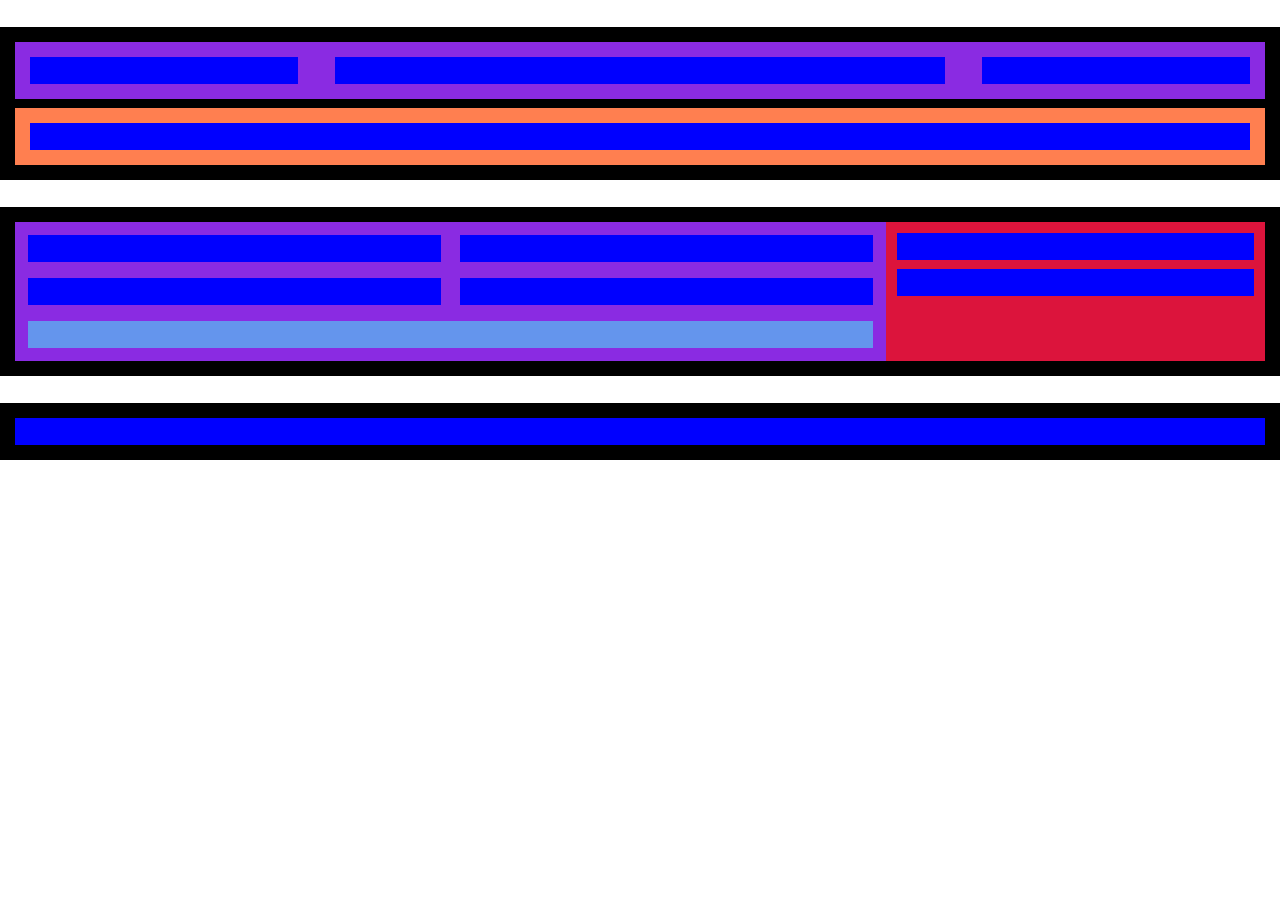
<file: ejercicio1/index.html>
<!DOCTYPE html>
<html lang="es">
<head>
    <meta charset="UTF-8">
    <meta http-equiv="X-UA-Compatible" content="IE=edge">
    <meta name="viewport" content="width=device-width, initial-scale=1.0">
    <title>Ejercicio1</title>

    <link rel="stylesheet" href="style.css">
</head>
<body>
    <article class="container">
        <section class="secciones1" id="seccion1_1">
            <div class="sub"></div>
            <div class="sub subancho1_1"></div>
            <div class="sub"></div>
        </section>
        <section class="secciones1" id="seccion1_2">
            <div class="sub"></div>
        </section>
    </article>

    <article class="container contflex">
        <section class="secciones2" id="seccion2_1">
            <div class="sub"></div>
            <div class="sub"></div>
            <div class="sub"></div>
            <div class="sub"></div>
            <div class="sub" id="sub100"></div>
        </section>
        <section class="secciones2" id="seccion2_2">
            <div class="sub"></div>
            <div class="sub sub1"></div>
        </section>
    </article>

    <article class="container">
        <div class="sub"></div>
    </article>

</body>
</html>
</file>
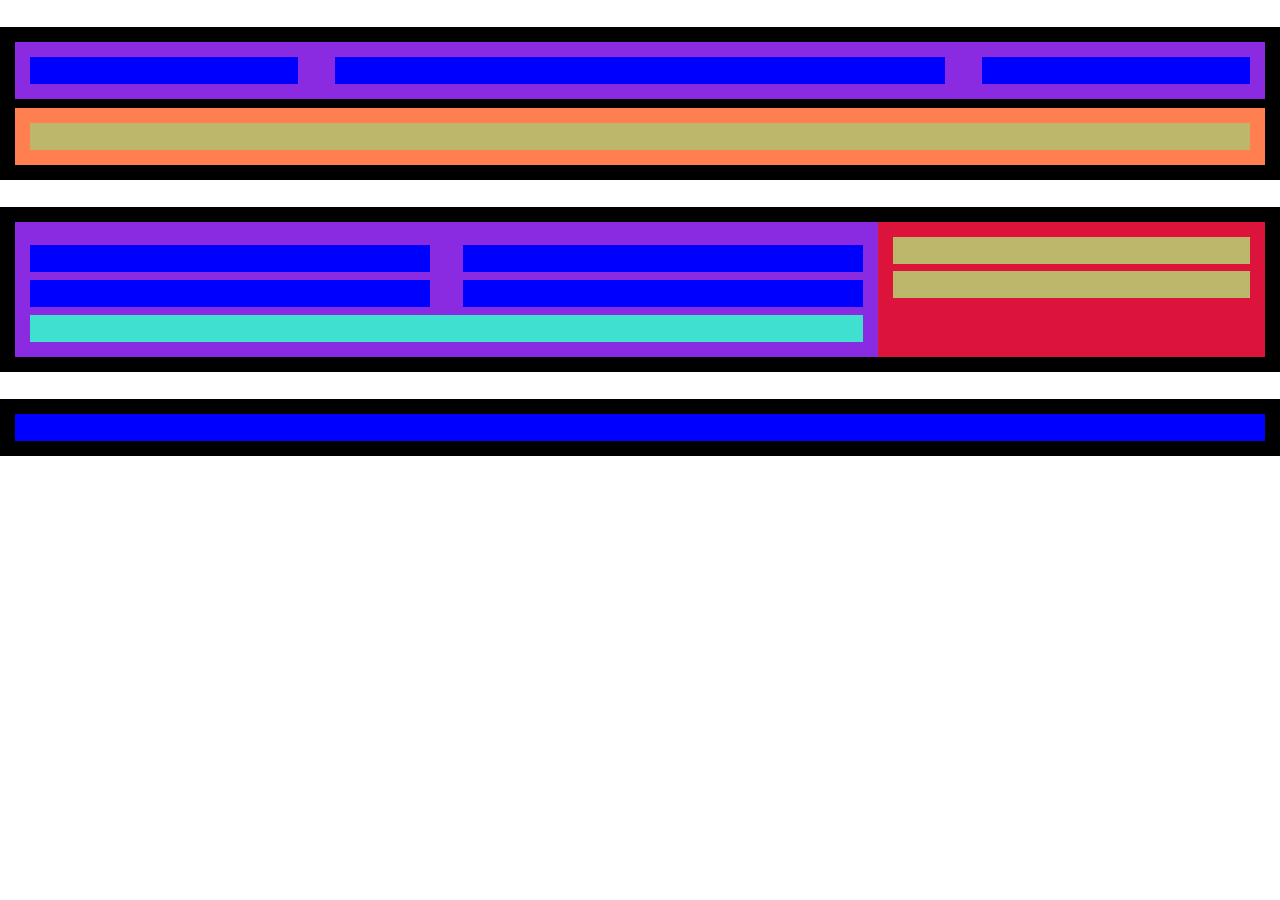
<file: ejercicio2/index.html>
<!DOCTYPE html>
<html lang="es">
<head>
    <meta charset="UTF-8">
    <meta http-equiv="X-UA-Compatible" content="IE=edge">
    <meta name="viewport" content="width=device-width, initial-scale=1.0">
    <title>Ejercicio1</title>

    <link rel="stylesheet" href="style.css">
</head>
<body>
    <article class="container">
        <section class="secciones1" id="seccion1_1">
            <div class="sub"></div>
            <div class="sub subancho1_1"></div>
            <div class="sub"></div>
        </section>
        <section class="secciones1" id="seccion1_2">
            <div class="sub nar"></div>
        </section>
    </article>

    <article class="container contflex" id="contenedor2">
        <section class="secciones2" id="seccion2_1">
            <div class="sub"></div>
            <div class="sub"></div>
            <div class="sub"></div>
            <div class="sub"></div>
            <div class="sub" id="sub100"></div>
        </section>
        <section class="secciones2" id="seccion2_2">
            <div class="sub nar"></div>
            <div class="sub mt nar"></div>
        </section>
    </article>

    <article class="container">
        <div class="sub"></div>
    </article>

</body>
</html>
</file>
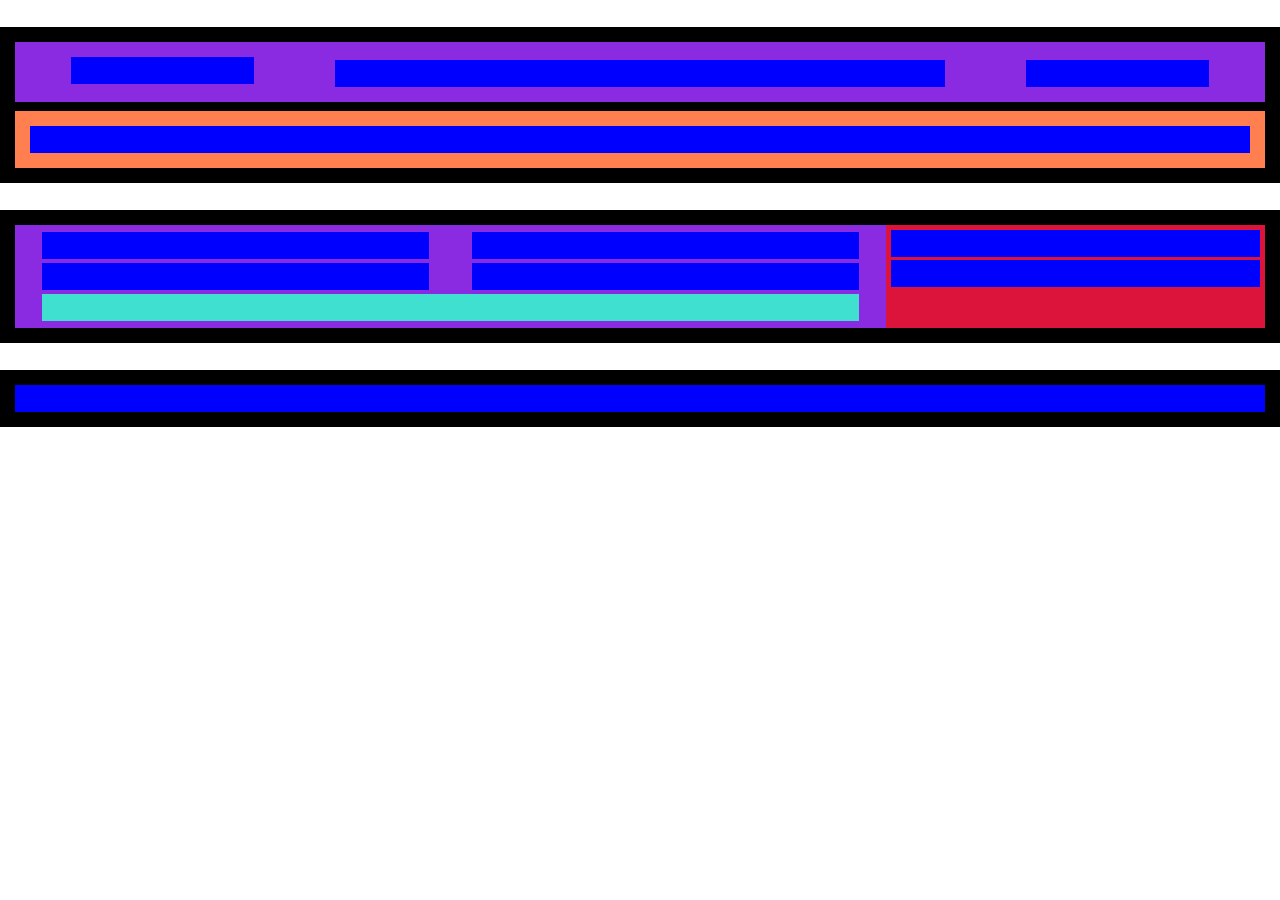
<file: ejercicio3/index.html>
<!DOCTYPE html>
<html lang="es">
<head>
    <meta charset="UTF-8">
    <meta http-equiv="X-UA-Compatible" content="IE=edge">
    <meta name="viewport" content="width=device-width, initial-scale=1.0">
    <title>Ejercicio1</title>

    <link rel="stylesheet" href="style.css">
</head>
<body>
    <article class="container" id="contenedor1">
        <section class="secciones1" id="seccion1_1">
            <div class="sub"></div>
            <div class="sub subancho1_1 mt"></div>
            <div class="sub mt"></div>
        </section>
        <section class="secciones1" id="seccion1_2">
            <div class="sub"></div>
        </section>
    </article>
       
    

    <article class="container contflex" id="contenedor2">
        <section class="secciones2" id="seccion2_1">
            <div class="sub"></div>
            <div class="sub mt"></div>
            <div class="sub mt"></div>
            <div class="sub mt"></div>
            <div class="sub mt" id="sub100"></div>
        </section>
        <section class="secciones2" id="seccion2_2">
            <div class="sub"></div>
            <div class="sub mt"></div>
        </section>
    </article>

    <article class="container">
        <div class="sub" id="seccion3"></div>
    </article>

</body>
</html>
</file>
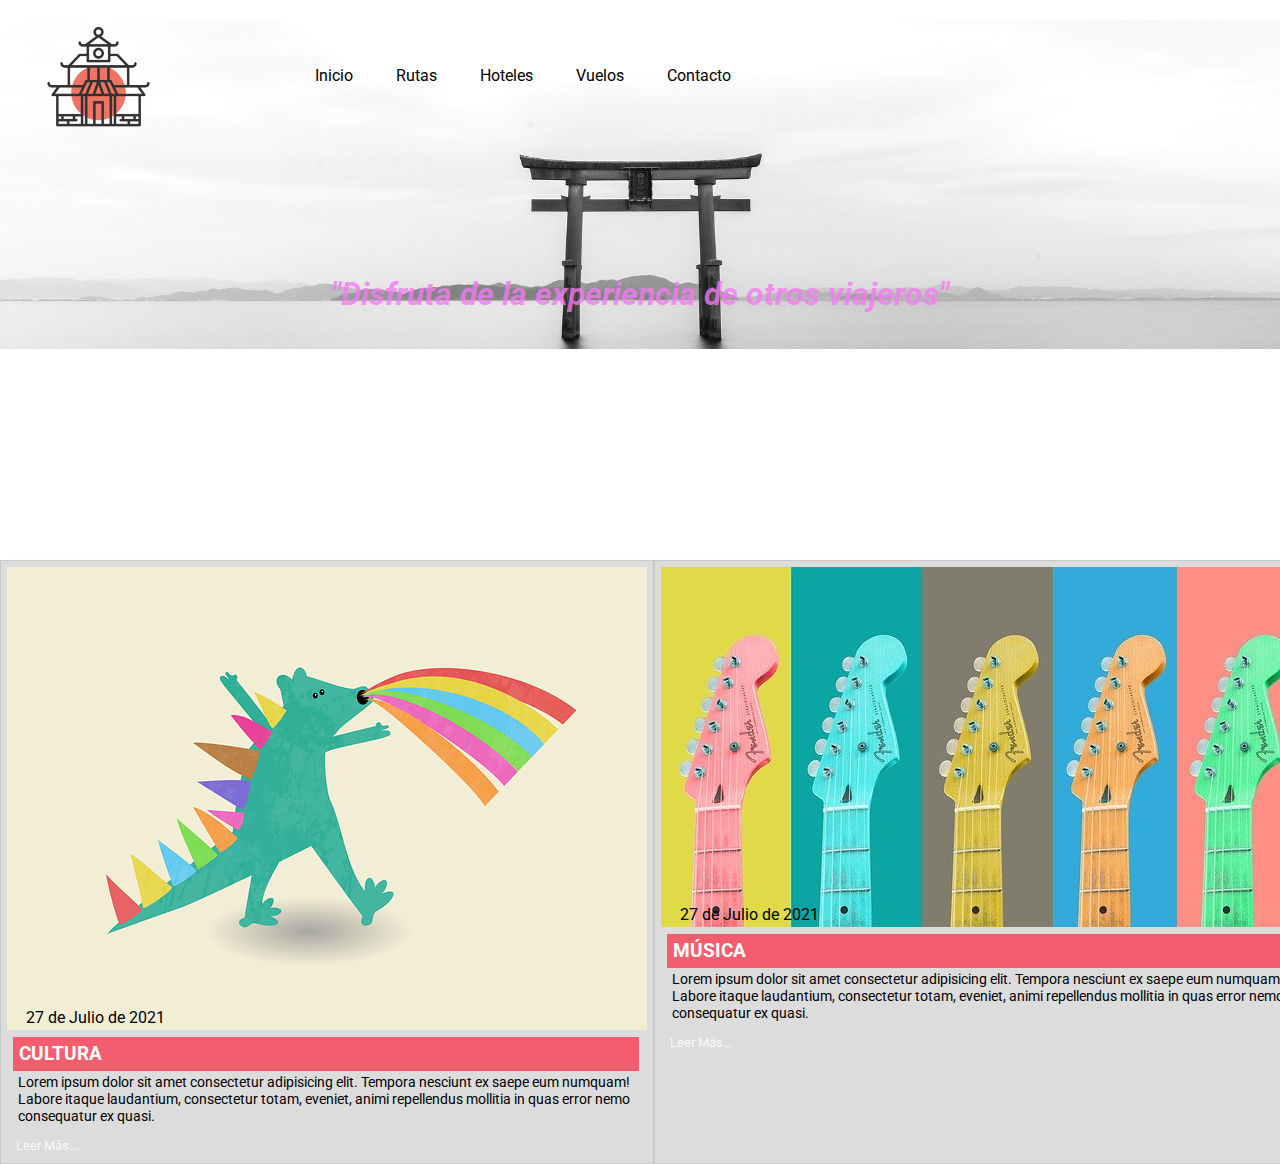
<file: ejercicio5/index.html>
<!DOCTYPE html>
<html lang="en">
<head>
    <meta charset="UTF-8">
    <meta http-equiv="X-UA-Compatible" content="IE=edge">
    <meta name="viewport" content="width=device-width, initial-scale=1.0">
    <title>Ejercicio 4</title>

    <link rel="stylesheet" href="https://use.fontawesome.com/releases/v5.8.1/css/all.css" integrity="sha384-50oBUHEmvpQ+1lW4y57PTFmhCaXp0ML5d60M1M7uH2+nqUivzIebhndOJK28anvf" crossorigin="anonymous">
 


    <link href="https://fonts.googleapis.com/css2?family=Roboto:wght@100&display=swap" rel="stylesheet">
   
    <link rel="stylesheet" href="style.css">
</head>
<body>

    <header>
        <nav>
            <div class="logo">
                <img src="img/logo.png" alt="">
            </div>
            <div class="navegacion">
                <div><a href="#"><i class="fas fa-home"></i>Inicio</a></div>
                <div><a href="#"><i class="fas fa-car"></i>Rutas</a></div>
                <div><a href="#"><i class="fas fa-hotel"></i>Hoteles</a></div>
                <div><a href="#"><i class="fas fa-plane"></i>Vuelos</a></div>
                <div><a href="#"><i class="fas fa-phone"></i>Contacto</div>
            </div>
            <div class="redes">
                <div><a href="#"><i class="fab fa-facebook"></i></a></div>
                <div id="twitter"><a href="#"><i class="fab fa-twitter"></i></a></div>
            </div>
        </nav>

        <div class="titulo">
            <h1><em>"Disfruta de la experiencia de otros viajeros"</em></h1>
        </div>
        
    </header>

    <section>
        <article>
            <div class="imagensection">
                <img src="img/dinosaur.png" alt="">
                <div class="fecha">
                    <p>27 de Julio de 2021</p>
                </div>
            </div>
            <div class="cultura">
                <h3>CULTURA</h3>
            </div>
            <div class="imagenparrafo">
                <p>Lorem ipsum dolor sit amet consectetur adipisicing elit. Tempora nesciunt ex saepe eum numquam! Labore itaque laudantium, consectetur totam, eveniet, animi repellendus mollitia in quas error nemo consequatur ex quasi.</p>
                <a href="#">Leer Más...</a>
            </div>
        </article>
        <article>
            <div class="imagensection">
                <img src="img/guitars.jpg" alt="">
                <div class="fecha">
                    <p>27 de Julio de 2021</p>
                </div>
            </div>
            
            <div class="cultura">
                <h3>MÚSICA</h3>
            </div>
            <div class="imagenparrafo">
                <p>Lorem ipsum dolor sit amet consectetur adipisicing elit. Tempora nesciunt ex saepe eum numquam! Labore itaque laudantium, consectetur totam, eveniet, animi repellendus mollitia in quas error nemo consequatur ex quasi.</p>
                <a href="#">Leer Más...</a>
            </div>
        </article>
    </section>

</body>
</html>
</file>
<file: ejercicio1/style.css>
*{
    margin: 0;
    padding: 0;
}

.container{
    background-color: black;
    margin-top: 3vh;
    padding: 15px;
}

.secciones1{
    padding: 15px;
}

#seccion1_1{
    background-color: blueviolet;
    display: flex;
    flex-direction: row;
    justify-content: space-between;
}

#seccion1_2{
    background-color: coral;
    margin-top: 9px;
}

#seccion1_1 .sub{
    width: 22%;
}

#seccion1_1 .subancho1_1{
    width: 50%;
}

.sub{
    height: 3vh;
    background-color: blue;
}



.secciones2{
    padding: 4px;
}

.contflex{
    display: flex;
    flex-direction: row;
}

#seccion2_1{
    background-color: blueviolet;
    width: 70%;
    padding: 5px;
    display: flex;
    flex-direction: row;
    justify-content: space-between;
    flex-wrap: wrap;
}

#seccion2_1 .sub{
    margin: 8px;
    width: 48%;
}

#seccion2_1 #sub100{
    width: 99%;
    background-color: cornflowerblue;
}

#seccion2_2{
    background-color: crimson;
    width: 30%;
    padding: 5px;
    
}

#seccion2_2 .sub{
    margin: 6px;
    
}

#seccion2_2 .sub1{
    margin-top: 9px;
}
</file>
<file: ejercicio2/style.css>
*{
    margin: 0;
    padding: 0;
}

.container{
    background-color: black;
    margin-top: 3vh;
    padding: 15px;
}

.secciones1{
    padding: 15px;
}

#seccion1_1{
    background-color: blueviolet;
    display: flex;
    flex-direction: row;
    justify-content: space-between;

}

#seccion1_1 .sub{
    width: 22%;
}

#seccion1_2{
    background-color: coral;
    margin-top: 9px;
}


#seccion1_1 .subancho1_1{
    width: 50%;
}

.sub{
    height: 3vh;
    background-color: blue;
}


.secciones2{
    padding: 15px;
}

.contflex{
    display: flex;
    flex-direction: row;
}

#seccion2_1{
    background-color: blueviolet;
    width: 70%;
    padding: 15px;
    display: flex;
    flex-direction: row;
    justify-content: space-between;
    flex-wrap: wrap;
}

#seccion2_1 .sub{
    margin-top: 8px;
    width: 48%;
}

#seccion2_1 #sub100{
    width: 100%;
    background-color: turquoise;
}

#seccion2_2{
    background-color: crimson;
    width: 30%;
    padding: 15px

}

#seccion2_2 .sub{
    /* margin: 2px; */
}

.mt{
    margin-top: 7px;
}

.nar{
    background-color: darkkhaki;
}


@media (max-width: 768px) {

    #contenedor2{
        background-color: yellow;
        flex-direction: column;
    }

    #seccion2_1{
        width: 96%;
        margin-bottom: 6px;
    }

    #seccion2_1 .sub{ 
        margin-bottom: 6px;
    }

    #seccion2_2{
        width: 96%;
        margin-top: 8px;
    }

    .sub{
        height: 5vh;
    }
}
</file>
<file: ejercicio3/style.css>
*{
    margin: 0;
    padding: 0;
}

.container{
    background-color: black;
    margin-top: 3vh;
    padding: 15px;
}



.secciones1{
    padding: 15px;
}

#seccion1_1{
    background-color: blueviolet;
    display: flex;
    flex-direction: row;
    justify-content: space-around;
}

#seccion1_2{
    background-color: coral;
    margin-top: 9px;
}

#seccion1_1 .sub{
    width: 15%;
}

#seccion1_1 .subancho1_1{
    width: 50%;
}

.sub{
    height: 3vh;
    background-color: blue;
}


.secciones2{
    padding: 4px;
}

.contflex{
    display: flex;
    flex-direction: row;
}

#seccion2_1{
    background-color: blueviolet;
    width: 70%;
    padding: 5px;
    display: flex;
    flex-direction: row;
    justify-content: space-around;
    flex-wrap: wrap;
}

#seccion2_1 .sub{
    margin: 2px;
    width: 45%;
}

#seccion2_1 #sub100{
    width: 95%;
    background-color: turquoise;
}

#seccion2_2{
    background-color: crimson;
    width: 30%;
    padding: 5px

}

#seccion2_2 .sub{
    /* margin: 2px; */
}

.mt{
    margin-top: 3px;
}


@media (max-width: 768px) {

    #contenedor2{
        background-color: yellow;
        flex-direction: column;
    }

    #seccion2_1{
        width: 100%;
    }

    #seccion2_2{
        width: 100%;
        margin-top: 8px;
    }
}


@media (max-width: 575px) {

    #contenedor1{
        justify-content: center;
    }

    .sub{
        height: 5vh;
        width: 90%;
        
    }


    #seccion1_1{
        padding: 15px;
        width: 92%;
        flex-direction: column;
        justify-content: center;
    }

    #seccion1_1{
        padding: 15px;
        width: 92%;
    }

    #seccion1_1 .sub{
        width: 90%;
        margin-bottom: 5px;
        margin-top: 9px;
        margin-left: 15px;
    }

    #seccion1_2 .sub{
        margin-left: 15px;
    }
   

    #seccion2_1{
        padding: 15px;
        width: 92%;
    }

    #seccion2_1 .sub{
        margin: 0px;
    
    }

    #seccion2_1 .sub{
        width: 90%;
        margin-bottom: 5px;
        margin-top: 9px;
    }

    #seccion2_1 #sub100 {
        width: 92%;
    }

    #seccion2_2{
        width: 92%;
        padding: 15px;
    
    }

    #seccion2_2 .sub{
        margin-left: 15px;
    }

    .mt{
        margin-top: 8px;
    }

    #seccion3{
        margin-left: 23px;
        width: 85%;
    }
}
</file>
<file: ejercicio5/style.css>
*{
    margin: 0;
    padding: 0;
    font-family: 'Roboto', sans-serif;
}

a{
    text-decoration: none;
    color: black;
}

header{
    background: url(img/fondo3.jpg);
    background-repeat: no-repeat;
    background-attachment: fixed;
    background-size: contain;
    height: 60vh;
}

nav{
    display: flex;
    flex-direction: row;
    margin-top: 20px;
    margin-left: 40px;
}

nav div{
    display: flex;
    flex-direction: row;
}

.logo img{
    width: 50%;
}

.navegacion div{
    margin-left: 30px;
}

.navegacion i{
    padding-right: 5px;
}

.navegacion a{
    margin-top: 46px;
    margin-left: 8px;
}

.navegacion a:hover{
    color: rgba(245, 122, 243, 0.8);
    cursor: pointer;
}

.redes{
    flex-direction: column;
    margin-left: 25vw;
    margin-top: 30px;
}

.redes i{
    font-size: 1.8rem;
    color: blue;
}

.redes #twitter{
    margin-top: 30px;
    color:cornflowerblue;
}

.redes a:hover{
    color: rgb(245, 122, 243);
    border: 1px solid rgb(245, 122, 243);
}

.titulo{
    margin-top: 16vh;
    text-align: center;
    color: rgba(245, 122, 243, 0.8);
}


/*****************   *******************************/

section{
    display: flex;
    flex-direction: row;

}

section article{
    width: 50vw;
    padding: 6px;
    border: 1px solid rgb(200,200,200);
    background-color: rgb(220,220,220);
    box-shadow: 10px 5px 5px black;
}

.imagensection{
    text-align: center;
}

.imagensection .fecha p{
    text-align: left;
    margin-top: -26px;
    margin-left: 19px;
}

.cultura{
    background-color:rgba(247, 63, 82, 0.801);
    color: white;
    padding: 6px;
    width: 96%;
    margin-top: 10px;
    margin-left: 6px;
}

.imagenparrafo{
    padding: 3px;
}

.imagenparrafo p{
    font-size: 0.9rem;
    margin-bottom: 10px;
    margin-left: 8px;
}

.imagenparrafo a{
    color: rgb(250,250,250);
    font-size: 0.82rem;
    margin-left: 6px;
}


@media (max-width: 768px) {

    header{
        height: 49vh;
    }

    .logo{
        width: 20vw;
    }

    nav{
        margin-top: 2px;
        margin-left: 1px;
    }

    .navegacion div{
        margin-left: 3px;
        font-size: 0.7rem;
    }

    .navegacion a{
        margin-top: 25px;
        margin-left: 2px;
    }

    .redes{
       
        margin-left: 17vw;
        margin-top: 10px;
    }

    .redes #twitter{
        margin-top: 20px;
    }
    
    .redes i{
        font-size: 1.2rem;
    }

    .titulo{
        margin-top: 6vh;
        text-align: center;
        font-size: 0.8rem;
    }

    section{
        
        flex-direction: column;
    
    }

    section article{
        width: 95vw;
    }

    .imagensection img{
        width: 90%;
    }

    .imagensection .fecha p{
        margin-left: 39px;
    }
}


@media (max-width: 575px) {

    header {
        height: 16vh;
    }

    section{   
        flex-direction: column;
    }

    .logo{
        width: 20vw;
    }

    .navegacion a {
        margin-top: 3px;
        margin-left: 1px;
    }

    .titulo{
        margin-top: 3vh;
        text-align: center;
        font-size: 0.4rem;
    }

    .redes{
        flex-direction: row;
        margin-left: 14vw;
        margin-top: 5px;
    }

    .redes #twitter{
        margin-top: 0px;
        margin-left: 4px;
    }
}
</file>
